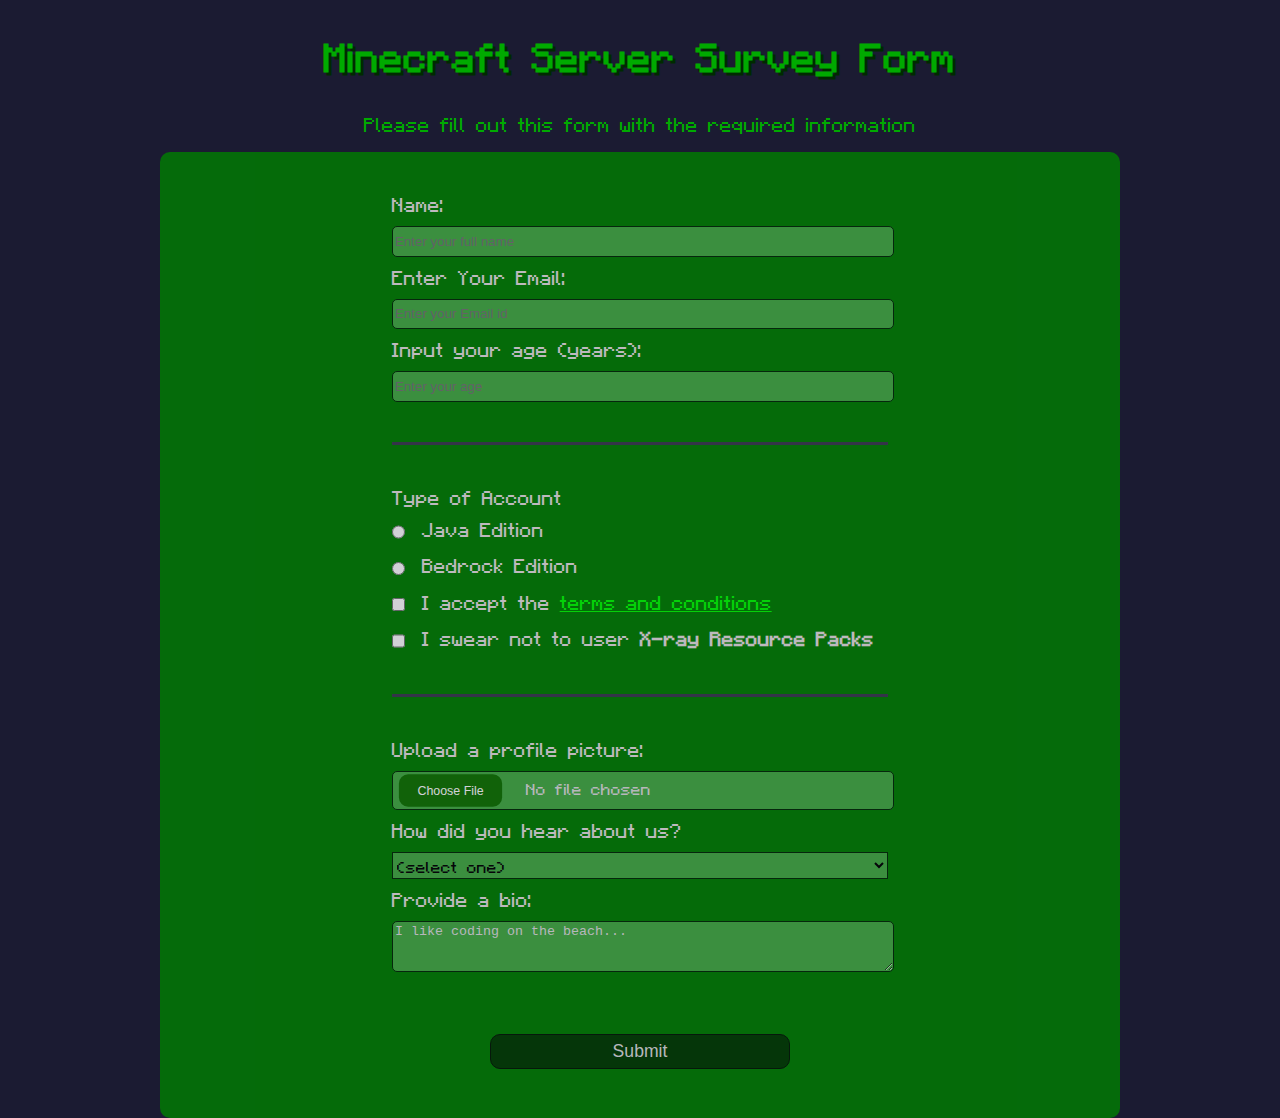
<file: Responsive Web Design/Survey Form/index.html>
<!DOCTYPE html>
<html lang="en">
<head>
  <meta charset="UTF-8">
  <title>Minecraft Server Survey Form</title>
  <link rel="stylesheet" href="styles.css" />
</head>
<body background="https://wallpapers.com/images/featured/minecraft-s2kxfahyg30sob8q.jpg">
<h1 id="title">Minecraft Server Survey Form</h1>
<p id="description">Please fill out this form with the required information</p>
<div class="overlay">
  <form method="post" action='https://register-demo.freecodecamp.org' id="survey-form">
  <fieldset>
    <label id="name-label" for="name">Name: <input id="name" name="first-name" type="text" required placeholder="Enter your full name"/></label>
    <label id="email-label"  for="email">Enter Your Email: <input id="email" name="email" type="email" required placeholder="Enter your Email id"/></label>
    <label id="number-label"for="number">Input your age (years): <input id="number" type="number" name="age" min="13" max="120" placeholder="Enter your age"/></label>
  </fieldset>
  <fieldset>
    <label for="">Type of Account</label>
    <label for="personal-account"><input id="personal-account" type="radio" name="account-type" class="inline" value="Java"/> Java Edition</label>
    <label for="business-account"><input id="business-account" type="radio" name="account-type" class="inline" value="Bedrock"/> Bedrock Edition </label>
    <label for="terms-and-conditions">
      <input id="terms-and-conditions" type="checkbox" required name="terms-and-conditions" class="inline" value="TandC" /> I accept the <a href="https://www.freecodecamp.org/news/terms-of-service/">terms and conditions</a>
    </label>
    <label for="no-xray">
      <input id="no-xray" type="checkbox" required name="no-xray" class="inline" value="no-xray"/> I swear not to user <b>X-ray Resource Packs</b>
    </label>
  </fieldset>
  <fieldset>
    <label for="profile-picture">Upload a profile picture: <input id="profile-picture" type="file" name="file" /></label>

    <label for="dropdown">How did you hear about us?
      <select id="dropdown" name="referrer">
        <option value="">(select one)</option>
        <option value="1">YouTube</option>
        <option value="2">Friends</option>
        <option value="3">Social Media</option>
        <option value="4">Other</option>
      </select>
    </label>
    <label for="bio">Provide a bio:
      <textarea id="bio" name="bio" rows="3" cols="30" placeholder="I like coding on the beach..."></textarea>
    </label>
  </fieldset>
  <input id="submit" type="submit" value="Submit" />
</form>
</div>

</body>
</html>
</file>
<file: Responsive Web Design/Survey Form/styles.css>
@font-face {
  font-family: Minecraftia;
  src: url([data-uri]);
}

body {
  width: 100%;
  height: 100vh;
  margin: 0;
  background-color: #1b1b32;
  color: #f5f6f7;
  font-family: 'Minecraftia';
  font-size: 16px;
}

h1,
p {
  margin: 1em auto;
  text-align: center;
}

form {
  width: 60vw;
  max-width: 500px;
  min-width: 300px;
  margin: 0 auto;
  padding-bottom: 2em;
}

fieldset {
  border: none;
  padding: 2rem 0;
  border-bottom: 3px solid #3b3b4f;
}

fieldset:last-of-type {
  border-bottom: none;
}

label {
  display: block;
  margin: 0.5rem 0;
  color: #e7e1e1;
}

input,
textarea,
select {
  margin: 10px 0 0 0;
  width: 100%;
  min-height: 2em;
}

input,
textarea {
  background-color: #43ac43;
  border: 1px solid #012b04;
  color: #dfdfdf;
  outline: none;
  border-radius: 5px;
}

.inline {
  width: unset;
  margin: 0 0.5em 0 0;
  vertical-align: middle;
}

input[type="submit"] {
  display: block;
  width: 60%;
  margin: 1em auto;
  height: 2em;
  font-size: 1.1rem;
  background-color: #003d00;
  border-color: #021802;
  border-radius: 10px;
  min-width: 300px;
}

input[type="file"] {
  padding: 1px 2px;
}

.overlay {
  background-color: #008000;
  opacity: 80%;
  width: 75%;
  border-radius: 10px;
  margin: auto;
  box-shadow: #002A00;
}

#profile-picture,
#dropdown {
  font-family: 'Minecraftia';
}

input[type=file]::file-selector-button {
  margin-right: 20px;
  border: none;
  background: #0f7400;
  padding: 10px 20px;
  border-radius: 10px;
  color: #fff;
  cursor: pointer;
  scale: .93;
  transition: background .2s ease-in-out;
}

input[type=file]::file-selector-button:hover {
  background: #063001;
}

h1 {
  color: #00AA00;
  text-shadow: 3px 3px #002A00;
  font-size: xx-large;

}

p {
  color: #00AA00;
  text-shadow: 1.5px 1.5 px #002A00;
}

textarea::placeholder {
  color: #dfdfdf;
}

select {
  background-color: #43ac43;
  border: 1px solid #012b04;
}

a {
  color: rgb(0, 255, 0);
}
</file>
